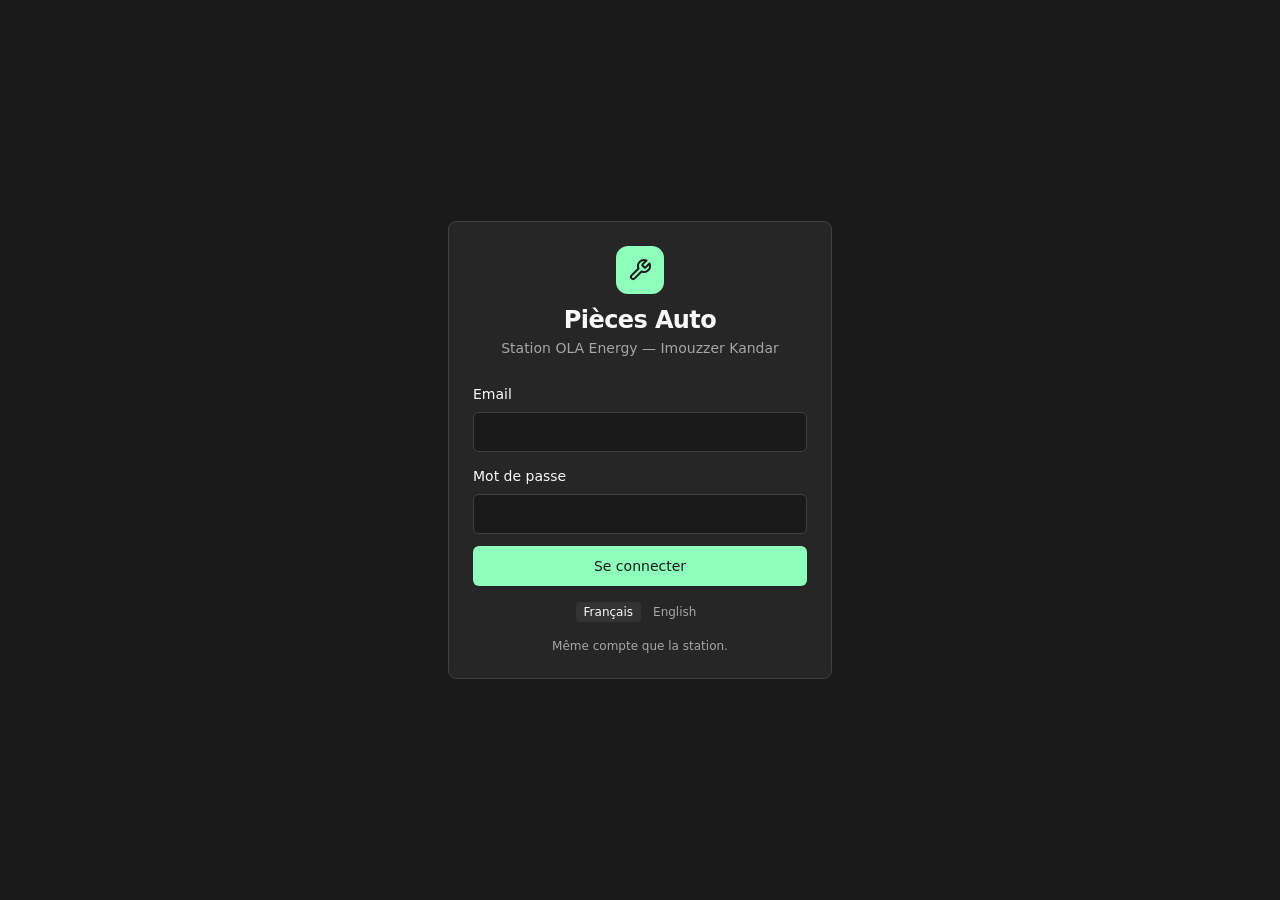
<file: index.html>
<!doctype html>
<html lang="fr" class="dark">
  <head>
    <meta charset="UTF-8" />
    <meta name="viewport" content="width=device-width, initial-scale=1.0" />
    <title>Pièces Auto — Station OLA Imouzzer</title>
    <meta name="description" content="Rayon pièces auto : comptoir, stock, marges, commandes et rapports." />
    <link rel="icon" href="./favicon.svg" type="image/svg+xml" />
    <script type="module" crossorigin src="./assets/index-yY536qVn.js"></script>
    <link rel="stylesheet" crossorigin href="./assets/index-CFgl8Avi.css">
  </head>
  <body style="background:#1a1a1a">
    <div id="root"></div>
  </body>
</html>
</file>
<file: assets/index-CFgl8Avi.css>
*,:before,:after{--tw-border-spacing-x: 0;--tw-border-spacing-y: 0;--tw-translate-x: 0;--tw-translate-y: 0;--tw-rotate: 0;--tw-skew-x: 0;--tw-skew-y: 0;--tw-scale-x: 1;--tw-scale-y: 1;--tw-pan-x: ;--tw-pan-y: ;--tw-pinch-zoom: ;--tw-scroll-snap-strictness: proximity;--tw-gradient-from-position: ;--tw-gradient-via-position: ;--tw-gradient-to-position: ;--tw-ordinal: ;--tw-slashed-zero: ;--tw-numeric-figure: ;--tw-numeric-spacing: ;--tw-numeric-fraction: ;--tw-ring-inset: ;--tw-ring-offset-width: 0px;--tw-ring-offset-color: #fff;--tw-ring-color: rgb(59 130 246 / .5);--tw-ring-offset-shadow: 0 0 #0000;--tw-ring-shadow: 0 0 #0000;--tw-shadow: 0 0 #0000;--tw-shadow-colored: 0 0 #0000;--tw-blur: ;--tw-brightness: ;--tw-contrast: ;--tw-grayscale: ;--tw-hue-rotate: ;--tw-invert: ;--tw-saturate: ;--tw-sepia: ;--tw-drop-shadow: ;--tw-backdrop-blur: ;--tw-backdrop-brightness: ;--tw-backdrop-contrast: ;--tw-backdrop-grayscale: ;--tw-backdrop-hue-rotate: ;--tw-backdrop-invert: ;--tw-backdrop-opacity: ;--tw-backdrop-saturate: ;--tw-backdrop-sepia: ;--tw-contain-size: ;--tw-contain-layout: ;--tw-contain-paint: ;--tw-contain-style: }::backdrop{--tw-border-spacing-x: 0;--tw-border-spacing-y: 0;--tw-translate-x: 0;--tw-translate-y: 0;--tw-rotate: 0;--tw-skew-x: 0;--tw-skew-y: 0;--tw-scale-x: 1;--tw-scale-y: 1;--tw-pan-x: ;--tw-pan-y: ;--tw-pinch-zoom: ;--tw-scroll-snap-strictness: proximity;--tw-gradient-from-position: ;--tw-gradient-via-position: ;--tw-gradient-to-position: ;--tw-ordinal: ;--tw-slashed-zero: ;--tw-numeric-figure: ;--tw-numeric-spacing: ;--tw-numeric-fraction: ;--tw-ring-inset: ;--tw-ring-offset-width: 0px;--tw-ring-offset-color: #fff;--tw-ring-color: rgb(59 130 246 / .5);--tw-ring-offset-shadow: 0 0 #0000;--tw-ring-shadow: 0 0 #0000;--tw-shadow: 0 0 #0000;--tw-shadow-colored: 0 0 #0000;--tw-blur: ;--tw-brightness: ;--tw-contrast: ;--tw-grayscale: ;--tw-hue-rotate: ;--tw-invert: ;--tw-saturate: ;--tw-sepia: ;--tw-drop-shadow: ;--tw-backdrop-blur: ;--tw-backdrop-brightness: ;--tw-backdrop-contrast: ;--tw-backdrop-grayscale: ;--tw-backdrop-hue-rotate: ;--tw-backdrop-invert: ;--tw-backdrop-opacity: ;--tw-backdrop-saturate: ;--tw-backdrop-sepia: ;--tw-contain-size: ;--tw-contain-layout: ;--tw-contain-paint: ;--tw-contain-style: }*,:before,:after{box-sizing:border-box;border-width:0;border-style:solid;border-color:#e5e7eb}:before,:after{--tw-content: ""}html,:host{line-height:1.5;-webkit-text-size-adjust:100%;-moz-tab-size:4;-o-tab-size:4;tab-size:4;font-family:Inter,system-ui,sans-serif;font-feature-settings:normal;font-variation-settings:normal;-webkit-tap-highlight-color:transparent}body{margin:0;line-height:inherit}hr{height:0;color:inherit;border-top-width:1px}abbr:where([title]){-webkit-text-decoration:underline dotted;text-decoration:underline dotted}h1,h2,h3,h4,h5,h6{font-size:inherit;font-weight:inherit}a{color:inherit;text-decoration:inherit}b,strong{font-weight:bolder}code,kbd,samp,pre{font-family:ui-monospace,SFMono-Regular,Monaco,Consolas,Liberation Mono,Courier New,monospace;font-feature-settings:normal;font-variation-settings:normal;font-size:1em}small{font-size:80%}sub,sup{font-size:75%;line-height:0;position:relative;vertical-align:baseline}sub{bottom:-.25em}sup{top:-.5em}table{text-indent:0;border-color:inherit;border-collapse:collapse}button,input,optgroup,select,textarea{font-family:inherit;font-feature-settings:inherit;font-variation-settings:inherit;font-size:100%;font-weight:inherit;line-height:inherit;letter-spacing:inherit;color:inherit;margin:0;padding:0}button,select{text-transform:none}button,input:where([type=button]),input:where([type=reset]),input:where([type=submit]){-webkit-appearance:button;background-color:transparent;background-image:none}:-moz-focusring{outline:auto}:-moz-ui-invalid{box-shadow:none}progress{vertical-align:baseline}::-webkit-inner-spin-button,::-webkit-outer-spin-button{height:auto}[type=search]{-webkit-appearance:textfield;outline-offset:-2px}::-webkit-search-decoration{-webkit-appearance:none}::-webkit-file-upload-button{-webkit-appearance:button;font:inherit}summary{display:list-item}blockquote,dl,dd,h1,h2,h3,h4,h5,h6,hr,figure,p,pre{margin:0}fieldset{margin:0;padding:0}legend{padding:0}ol,ul,menu{list-style:none;margin:0;padding:0}dialog{padding:0}textarea{resize:vertical}input::-moz-placeholder,textarea::-moz-placeholder{opacity:1;color:#9ca3af}input::placeholder,textarea::placeholder{opacity:1;color:#9ca3af}button,[role=button]{cursor:pointer}:disabled{cursor:default}img,svg,video,canvas,audio,iframe,embed,object{display:block;vertical-align:middle}img,video{max-width:100%;height:auto}[hidden]:where(:not([hidden=until-found])){display:none}:root{--background: 0 0% 100%;--foreground: 0 0% 10%;--card: 0 0% 100%;--card-foreground: 0 0% 10%;--popover: 0 0% 100%;--popover-foreground: 0 0% 10%;--primary: 144 100% 50%;--primary-foreground: 0 0% 10%;--secondary: 210 40% 96%;--secondary-foreground: 0 0% 10%;--muted: 210 40% 96%;--muted-foreground: 215 20% 40%;--accent: 210 40% 96%;--accent-foreground: 0 0% 10%;--destructive: 0 84% 60%;--destructive-foreground: 0 0% 98%;--success: 142 76% 45%;--success-foreground: 0 0% 98%;--warning: 38 92% 50%;--warning-foreground: 0 0% 9%;--border: 214 32% 91%;--input: 214 32% 91%;--ring: 144 100% 50%;--radius: .5rem}.dark{--background: 0 0% 10%;--foreground: 0 0% 98%;--card: 0 0% 15%;--card-foreground: 0 0% 98%;--popover: 0 0% 15%;--popover-foreground: 0 0% 98%;--primary: 144 100% 78%;--primary-foreground: 0 0% 10%;--secondary: 0 0% 20%;--secondary-foreground: 0 0% 98%;--muted: 0 0% 20%;--muted-foreground: 0 0% 65%;--accent: 0 0% 20%;--accent-foreground: 0 0% 98%;--destructive: 0 84% 60%;--destructive-foreground: 0 0% 98%;--success: 142 76% 60%;--success-foreground: 0 0% 10%;--warning: 38 92% 50%;--warning-foreground: 0 0% 9%;--border: 0 0% 25%;--input: 0 0% 25%;--ring: 144 100% 78%}*{border-color:hsl(var(--border))}body{background-color:hsl(var(--background));color:hsl(var(--foreground));-webkit-font-smoothing:antialiased;-moz-osx-font-smoothing:grayscale}.tabular{font-variant-numeric:tabular-nums}.sr-only{position:absolute;width:1px;height:1px;padding:0;margin:-1px;overflow:hidden;clip:rect(0,0,0,0);white-space:nowrap;border-width:0}.visible{visibility:visible}.fixed{position:fixed}.absolute{position:absolute}.relative{position:relative}.sticky{position:sticky}.inset-0{top:0;right:0;bottom:0;left:0}.inset-x-0{left:0;right:0}.inset-y-0{top:0;bottom:0}.bottom-0{bottom:0}.left-0{left:0}.left-2{left:.5rem}.left-3{left:.75rem}.left-\[50\%\]{left:50%}.right-0{right:0}.right-4{right:1rem}.top-0{top:0}.top-1\/2{top:50%}.top-4{top:1rem}.top-\[50\%\]{top:50%}.z-50{z-index:50}.-mx-1{margin-left:-.25rem;margin-right:-.25rem}.mx-auto{margin-left:auto;margin-right:auto}.my-1{margin-top:.25rem;margin-bottom:.25rem}.mb-2{margin-bottom:.5rem}.ml-1{margin-left:.25rem}.ml-1\.5{margin-left:.375rem}.ml-2{margin-left:.5rem}.ml-auto{margin-left:auto}.mr-1{margin-right:.25rem}.mr-1\.5{margin-right:.375rem}.mr-2{margin-right:.5rem}.mt-0\.5{margin-top:.125rem}.mt-1{margin-top:.25rem}.mt-1\.5{margin-top:.375rem}.mt-2{margin-top:.5rem}.mt-3{margin-top:.75rem}.mt-4{margin-top:1rem}.mt-px{margin-top:1px}.block{display:block}.flex{display:flex}.inline-flex{display:inline-flex}.table{display:table}.grid{display:grid}.hidden{display:none}.h-10{height:2.5rem}.h-11{height:2.75rem}.h-12{height:3rem}.h-3{height:.75rem}.h-3\.5{height:.875rem}.h-4{height:1rem}.h-5{height:1.25rem}.h-6{height:1.5rem}.h-7{height:1.75rem}.h-8{height:2rem}.h-9{height:2.25rem}.h-\[1px\]{height:1px}.h-\[240px\]{height:240px}.h-\[70px\]{height:70px}.h-\[86px\]{height:86px}.h-\[var\(--radix-select-trigger-height\)\]{height:var(--radix-select-trigger-height)}.h-full{height:100%}.h-px{height:1px}.h-screen{height:100vh}.max-h-96{max-height:24rem}.max-h-\[46vh\]{max-height:46vh}.max-h-\[85vh\]{max-height:85vh}.max-h-\[90vh\]{max-height:90vh}.min-h-\[80px\]{min-height:80px}.min-h-screen{min-height:100vh}.w-10{width:2.5rem}.w-12{width:3rem}.w-20{width:5rem}.w-24{width:6rem}.w-28{width:7rem}.w-3{width:.75rem}.w-3\.5{width:.875rem}.w-3\/4{width:75%}.w-32{width:8rem}.w-36{width:9rem}.w-4{width:1rem}.w-5{width:1.25rem}.w-6{width:1.5rem}.w-60{width:15rem}.w-7{width:1.75rem}.w-8{width:2rem}.w-9{width:2.25rem}.w-\[100px\]{width:100px}.w-\[110px\]{width:110px}.w-\[120px\]{width:120px}.w-\[130px\]{width:130px}.w-\[160px\]{width:160px}.w-\[170px\]{width:170px}.w-\[190px\]{width:190px}.w-\[1px\]{width:1px}.w-\[230px\]{width:230px}.w-\[90px\]{width:90px}.w-full{width:100%}.min-w-0{min-width:0px}.min-w-\[220px\]{min-width:220px}.min-w-\[240px\]{min-width:240px}.min-w-\[8rem\]{min-width:8rem}.min-w-\[var\(--radix-select-trigger-width\)\]{min-width:var(--radix-select-trigger-width)}.max-w-\[16rem\]{max-width:16rem}.max-w-\[220px\]{max-width:220px}.max-w-\[22rem\]{max-width:22rem}.max-w-\[24rem\]{max-width:24rem}.max-w-\[280px\]{max-width:280px}.max-w-\[300px\]{max-width:300px}.max-w-\[320px\]{max-width:320px}.max-w-\[380px\]{max-width:380px}.max-w-lg{max-width:32rem}.max-w-sm{max-width:24rem}.flex-1{flex:1 1 0%}.shrink-0{flex-shrink:0}.caption-bottom{caption-side:bottom}.-translate-y-1\/2{--tw-translate-y: -50%;transform:translate(var(--tw-translate-x),var(--tw-translate-y)) rotate(var(--tw-rotate)) skew(var(--tw-skew-x)) skewY(var(--tw-skew-y)) scaleX(var(--tw-scale-x)) scaleY(var(--tw-scale-y))}.translate-x-\[-50\%\]{--tw-translate-x: -50%;transform:translate(var(--tw-translate-x),var(--tw-translate-y)) rotate(var(--tw-rotate)) skew(var(--tw-skew-x)) skewY(var(--tw-skew-y)) scaleX(var(--tw-scale-x)) scaleY(var(--tw-scale-y))}.translate-y-\[-50\%\]{--tw-translate-y: -50%;transform:translate(var(--tw-translate-x),var(--tw-translate-y)) rotate(var(--tw-rotate)) skew(var(--tw-skew-x)) skewY(var(--tw-skew-y)) scaleX(var(--tw-scale-x)) scaleY(var(--tw-scale-y))}.rotate-180{--tw-rotate: 180deg;transform:translate(var(--tw-translate-x),var(--tw-translate-y)) rotate(var(--tw-rotate)) skew(var(--tw-skew-x)) skewY(var(--tw-skew-y)) scaleX(var(--tw-scale-x)) scaleY(var(--tw-scale-y))}@keyframes pulse{50%{opacity:.5}}.animate-pulse{animation:pulse 2s cubic-bezier(.4,0,.6,1) infinite}@keyframes spin{to{transform:rotate(360deg)}}.animate-spin{animation:spin 1s linear infinite}.cursor-default{cursor:default}.cursor-pointer{cursor:pointer}.select-none{-webkit-user-select:none;-moz-user-select:none;user-select:none}.grid-cols-2{grid-template-columns:repeat(2,minmax(0,1fr))}.flex-col{flex-direction:column}.flex-col-reverse{flex-direction:column-reverse}.flex-wrap{flex-wrap:wrap}.place-items-center{place-items:center}.items-start{align-items:flex-start}.items-center{align-items:center}.items-baseline{align-items:baseline}.justify-start{justify-content:flex-start}.justify-end{justify-content:flex-end}.justify-center{justify-content:center}.justify-between{justify-content:space-between}.gap-0\.5{gap:.125rem}.gap-1{gap:.25rem}.gap-1\.5{gap:.375rem}.gap-2{gap:.5rem}.gap-3{gap:.75rem}.gap-4{gap:1rem}.space-y-0\.5>:not([hidden])~:not([hidden]){--tw-space-y-reverse: 0;margin-top:calc(.125rem * calc(1 - var(--tw-space-y-reverse)));margin-bottom:calc(.125rem * var(--tw-space-y-reverse))}.space-y-1>:not([hidden])~:not([hidden]){--tw-space-y-reverse: 0;margin-top:calc(.25rem * calc(1 - var(--tw-space-y-reverse)));margin-bottom:calc(.25rem * var(--tw-space-y-reverse))}.space-y-1\.5>:not([hidden])~:not([hidden]){--tw-space-y-reverse: 0;margin-top:calc(.375rem * calc(1 - var(--tw-space-y-reverse)));margin-bottom:calc(.375rem * var(--tw-space-y-reverse))}.space-y-2>:not([hidden])~:not([hidden]){--tw-space-y-reverse: 0;margin-top:calc(.5rem * calc(1 - var(--tw-space-y-reverse)));margin-bottom:calc(.5rem * var(--tw-space-y-reverse))}.space-y-3>:not([hidden])~:not([hidden]){--tw-space-y-reverse: 0;margin-top:calc(.75rem * calc(1 - var(--tw-space-y-reverse)));margin-bottom:calc(.75rem * var(--tw-space-y-reverse))}.space-y-4>:not([hidden])~:not([hidden]){--tw-space-y-reverse: 0;margin-top:calc(1rem * calc(1 - var(--tw-space-y-reverse)));margin-bottom:calc(1rem * var(--tw-space-y-reverse))}.space-y-6>:not([hidden])~:not([hidden]){--tw-space-y-reverse: 0;margin-top:calc(1.5rem * calc(1 - var(--tw-space-y-reverse)));margin-bottom:calc(1.5rem * var(--tw-space-y-reverse))}.divide-y>:not([hidden])~:not([hidden]){--tw-divide-y-reverse: 0;border-top-width:calc(1px * calc(1 - var(--tw-divide-y-reverse)));border-bottom-width:calc(1px * var(--tw-divide-y-reverse))}.overflow-auto{overflow:auto}.overflow-hidden{overflow:hidden}.overflow-x-auto{overflow-x:auto}.overflow-y-auto{overflow-y:auto}.overflow-x-hidden{overflow-x:hidden}.truncate{overflow:hidden;text-overflow:ellipsis;white-space:nowrap}.whitespace-nowrap{white-space:nowrap}.rounded{border-radius:.25rem}.rounded-full{border-radius:9999px}.rounded-lg{border-radius:var(--radius)}.rounded-md{border-radius:calc(var(--radius) - 2px)}.rounded-sm{border-radius:calc(var(--radius) - 4px)}.rounded-xl{border-radius:.75rem}.border{border-width:1px}.border-0{border-width:0px}.border-b{border-bottom-width:1px}.border-l{border-left-width:1px}.border-r{border-right-width:1px}.border-t{border-top-width:1px}.border-dashed{border-style:dashed}.border-border{border-color:hsl(var(--border))}.border-destructive{border-color:hsl(var(--destructive))}.border-destructive\/30{border-color:hsl(var(--destructive) / .3)}.border-destructive\/50{border-color:hsl(var(--destructive) / .5)}.border-info\/60{border-color:hsl(var(--info) / .6)}.border-input{border-color:hsl(var(--input))}.border-primary{border-color:hsl(var(--primary))}.border-primary\/50{border-color:hsl(var(--primary) / .5)}.border-primary\/60{border-color:hsl(var(--primary) / .6)}.border-success\/30{border-color:hsl(var(--success) / .3)}.border-transparent{border-color:transparent}.border-warning{border-color:hsl(var(--warning))}.border-warning\/30{border-color:hsl(var(--warning) / .3)}.border-warning\/40{border-color:hsl(var(--warning) / .4)}.border-warning\/50{border-color:hsl(var(--warning) / .5)}.border-warning\/60{border-color:hsl(var(--warning) / .6)}.bg-background{background-color:hsl(var(--background))}.bg-black\/80{background-color:#000c}.bg-border{background-color:hsl(var(--border))}.bg-card{background-color:hsl(var(--card))}.bg-destructive{background-color:hsl(var(--destructive))}.bg-destructive\/10{background-color:hsl(var(--destructive) / .1)}.bg-destructive\/5{background-color:hsl(var(--destructive) / .05)}.bg-info{background-color:hsl(var(--info))}.bg-muted{background-color:hsl(var(--muted))}.bg-muted\/20{background-color:hsl(var(--muted) / .2)}.bg-muted\/30{background-color:hsl(var(--muted) / .3)}.bg-muted\/40{background-color:hsl(var(--muted) / .4)}.bg-muted\/50{background-color:hsl(var(--muted) / .5)}.bg-popover{background-color:hsl(var(--popover))}.bg-primary{background-color:hsl(var(--primary))}.bg-primary\/10{background-color:hsl(var(--primary) / .1)}.bg-primary\/5{background-color:hsl(var(--primary) / .05)}.bg-secondary{background-color:hsl(var(--secondary))}.bg-success{background-color:hsl(var(--success))}.bg-success\/10{background-color:hsl(var(--success) / .1)}.bg-warning{background-color:hsl(var(--warning))}.bg-warning\/10{background-color:hsl(var(--warning) / .1)}.bg-warning\/5{background-color:hsl(var(--warning) / .05)}.p-0{padding:0}.p-0\.5{padding:.125rem}.p-1{padding:.25rem}.p-10{padding:2.5rem}.p-2{padding:.5rem}.p-3{padding:.75rem}.p-4{padding:1rem}.p-6{padding:1.5rem}.p-8{padding:2rem}.px-0{padding-left:0;padding-right:0}.px-1{padding-left:.25rem;padding-right:.25rem}.px-2{padding-left:.5rem;padding-right:.5rem}.px-2\.5{padding-left:.625rem;padding-right:.625rem}.px-3{padding-left:.75rem;padding-right:.75rem}.px-4{padding-left:1rem;padding-right:1rem}.px-6{padding-left:1.5rem;padding-right:1.5rem}.px-8{padding-left:2rem;padding-right:2rem}.py-0{padding-top:0;padding-bottom:0}.py-0\.5{padding-top:.125rem;padding-bottom:.125rem}.py-1{padding-top:.25rem;padding-bottom:.25rem}.py-1\.5{padding-top:.375rem;padding-bottom:.375rem}.py-10{padding-top:2.5rem;padding-bottom:2.5rem}.py-12{padding-top:3rem;padding-bottom:3rem}.py-2{padding-top:.5rem;padding-bottom:.5rem}.py-2\.5{padding-top:.625rem;padding-bottom:.625rem}.py-3{padding-top:.75rem;padding-bottom:.75rem}.py-4{padding-top:1rem;padding-bottom:1rem}.py-6{padding-top:1.5rem;padding-bottom:1.5rem}.py-8{padding-top:2rem;padding-bottom:2rem}.pb-3{padding-bottom:.75rem}.pl-8{padding-left:2rem}.pl-9{padding-left:2.25rem}.pr-0{padding-right:0}.pr-2{padding-right:.5rem}.pt-0{padding-top:0}.pt-1{padding-top:.25rem}.pt-3{padding-top:.75rem}.text-left{text-align:left}.text-center{text-align:center}.text-right{text-align:right}.align-middle{vertical-align:middle}.font-mono{font-family:ui-monospace,SFMono-Regular,Monaco,Consolas,Liberation Mono,Courier New,monospace}.text-2xl{font-size:1.5rem;line-height:2rem}.text-\[10px\]{font-size:10px}.text-\[11px\]{font-size:11px}.text-base{font-size:1rem;line-height:1.5rem}.text-lg{font-size:1.125rem;line-height:1.75rem}.text-sm{font-size:.875rem;line-height:1.25rem}.text-xl{font-size:1.25rem;line-height:1.75rem}.text-xs{font-size:.75rem;line-height:1rem}.font-bold{font-weight:700}.font-medium{font-weight:500}.font-normal{font-weight:400}.font-semibold{font-weight:600}.uppercase{text-transform:uppercase}.capitalize{text-transform:capitalize}.italic{font-style:italic}.leading-none{line-height:1}.leading-tight{line-height:1.25}.tracking-tight{letter-spacing:-.025em}.text-card-foreground{color:hsl(var(--card-foreground))}.text-destructive{color:hsl(var(--destructive))}.text-destructive-foreground{color:hsl(var(--destructive-foreground))}.text-foreground{color:hsl(var(--foreground))}.text-foreground\/80{color:hsl(var(--foreground) / .8)}.text-info{color:hsl(var(--info))}.text-info-foreground{color:hsl(var(--info-foreground))}.text-muted-foreground{color:hsl(var(--muted-foreground))}.text-popover-foreground{color:hsl(var(--popover-foreground))}.text-primary{color:hsl(var(--primary))}.text-primary-foreground{color:hsl(var(--primary-foreground))}.text-primary-foreground\/75{color:hsl(var(--primary-foreground) / .75)}.text-secondary-foreground{color:hsl(var(--secondary-foreground))}.text-success{color:hsl(var(--success))}.text-success-foreground{color:hsl(var(--success-foreground))}.text-warning{color:hsl(var(--warning))}.text-warning-foreground{color:hsl(var(--warning-foreground))}.underline-offset-4{text-underline-offset:4px}.opacity-0{opacity:0}.opacity-40{opacity:.4}.opacity-50{opacity:.5}.opacity-70{opacity:.7}.shadow-lg{--tw-shadow: 0 10px 15px -3px rgb(0 0 0 / .1), 0 4px 6px -4px rgb(0 0 0 / .1);--tw-shadow-colored: 0 10px 15px -3px var(--tw-shadow-color), 0 4px 6px -4px var(--tw-shadow-color);box-shadow:var(--tw-ring-offset-shadow, 0 0 #0000),var(--tw-ring-shadow, 0 0 #0000),var(--tw-shadow)}.shadow-md{--tw-shadow: 0 4px 6px -1px rgb(0 0 0 / .1), 0 2px 4px -2px rgb(0 0 0 / .1);--tw-shadow-colored: 0 4px 6px -1px var(--tw-shadow-color), 0 2px 4px -2px var(--tw-shadow-color);box-shadow:var(--tw-ring-offset-shadow, 0 0 #0000),var(--tw-ring-shadow, 0 0 #0000),var(--tw-shadow)}.shadow-sm{--tw-shadow: 0 1px 2px 0 rgb(0 0 0 / .05);--tw-shadow-colored: 0 1px 2px 0 var(--tw-shadow-color);box-shadow:var(--tw-ring-offset-shadow, 0 0 #0000),var(--tw-ring-shadow, 0 0 #0000),var(--tw-shadow)}.outline-none{outline:2px solid transparent;outline-offset:2px}.outline{outline-style:solid}.ring-1{--tw-ring-offset-shadow: var(--tw-ring-inset) 0 0 0 var(--tw-ring-offset-width) var(--tw-ring-offset-color);--tw-ring-shadow: var(--tw-ring-inset) 0 0 0 calc(1px + var(--tw-ring-offset-width)) var(--tw-ring-color);box-shadow:var(--tw-ring-offset-shadow),var(--tw-ring-shadow),var(--tw-shadow, 0 0 #0000)}.ring-primary\/20{--tw-ring-color: hsl(var(--primary) / .2)}.ring-warning\/20{--tw-ring-color: hsl(var(--warning) / .2)}.ring-offset-background{--tw-ring-offset-color: hsl(var(--background))}.blur{--tw-blur: blur(8px);filter:var(--tw-blur) var(--tw-brightness) var(--tw-contrast) var(--tw-grayscale) var(--tw-hue-rotate) var(--tw-invert) var(--tw-saturate) var(--tw-sepia) var(--tw-drop-shadow)}.filter{filter:var(--tw-blur) var(--tw-brightness) var(--tw-contrast) var(--tw-grayscale) var(--tw-hue-rotate) var(--tw-invert) var(--tw-saturate) var(--tw-sepia) var(--tw-drop-shadow)}.transition{transition-property:color,background-color,border-color,text-decoration-color,fill,stroke,opacity,box-shadow,transform,filter,backdrop-filter;transition-timing-function:cubic-bezier(.4,0,.2,1);transition-duration:.15s}.transition-all{transition-property:all;transition-timing-function:cubic-bezier(.4,0,.2,1);transition-duration:.15s}.transition-colors{transition-property:color,background-color,border-color,text-decoration-color,fill,stroke;transition-timing-function:cubic-bezier(.4,0,.2,1);transition-duration:.15s}.transition-opacity{transition-property:opacity;transition-timing-function:cubic-bezier(.4,0,.2,1);transition-duration:.15s}.transition-transform{transition-property:transform;transition-timing-function:cubic-bezier(.4,0,.2,1);transition-duration:.15s}.duration-200{transition-duration:.2s}.ease-in-out{transition-timing-function:cubic-bezier(.4,0,.2,1)}@keyframes enter{0%{opacity:var(--tw-enter-opacity, 1);transform:translate3d(var(--tw-enter-translate-x, 0),var(--tw-enter-translate-y, 0),0) scale3d(var(--tw-enter-scale, 1),var(--tw-enter-scale, 1),var(--tw-enter-scale, 1)) rotate(var(--tw-enter-rotate, 0))}}@keyframes exit{to{opacity:var(--tw-exit-opacity, 1);transform:translate3d(var(--tw-exit-translate-x, 0),var(--tw-exit-translate-y, 0),0) scale3d(var(--tw-exit-scale, 1),var(--tw-exit-scale, 1),var(--tw-exit-scale, 1)) rotate(var(--tw-exit-rotate, 0))}}.animate-in{animation-name:enter;animation-duration:.15s;--tw-enter-opacity: initial;--tw-enter-scale: initial;--tw-enter-rotate: initial;--tw-enter-translate-x: initial;--tw-enter-translate-y: initial}.fade-in-0{--tw-enter-opacity: 0}.zoom-in-95{--tw-enter-scale: .95}.duration-200{animation-duration:.2s}.ease-in-out{animation-timing-function:cubic-bezier(.4,0,.2,1)}.running{animation-play-state:running}.file\:border-0::file-selector-button{border-width:0px}.file\:bg-transparent::file-selector-button{background-color:transparent}.file\:text-sm::file-selector-button{font-size:.875rem;line-height:1.25rem}.file\:font-medium::file-selector-button{font-weight:500}.file\:text-foreground::file-selector-button{color:hsl(var(--foreground))}.placeholder\:text-muted-foreground::-moz-placeholder{color:hsl(var(--muted-foreground))}.placeholder\:text-muted-foreground::placeholder{color:hsl(var(--muted-foreground))}.hover\:border-primary:hover{border-color:hsl(var(--primary))}.hover\:bg-accent:hover{background-color:hsl(var(--accent))}.hover\:bg-destructive\/80:hover{background-color:hsl(var(--destructive) / .8)}.hover\:bg-destructive\/90:hover{background-color:hsl(var(--destructive) / .9)}.hover\:bg-info\/90:hover{background-color:hsl(var(--info) / .9)}.hover\:bg-muted:hover{background-color:hsl(var(--muted))}.hover\:bg-muted\/30:hover{background-color:hsl(var(--muted) / .3)}.hover\:bg-muted\/40:hover{background-color:hsl(var(--muted) / .4)}.hover\:bg-muted\/50:hover{background-color:hsl(var(--muted) / .5)}.hover\:bg-primary\/10:hover{background-color:hsl(var(--primary) / .1)}.hover\:bg-primary\/80:hover{background-color:hsl(var(--primary) / .8)}.hover\:bg-primary\/90:hover{background-color:hsl(var(--primary) / .9)}.hover\:bg-secondary\/80:hover{background-color:hsl(var(--secondary) / .8)}.hover\:bg-success\/90:hover{background-color:hsl(var(--success) / .9)}.hover\:bg-transparent:hover{background-color:transparent}.hover\:bg-warning\/90:hover{background-color:hsl(var(--warning) / .9)}.hover\:text-accent-foreground:hover{color:hsl(var(--accent-foreground))}.hover\:text-foreground:hover{color:hsl(var(--foreground))}.hover\:underline:hover{text-decoration-line:underline}.hover\:opacity-100:hover{opacity:1}.focus\:bg-accent:focus{background-color:hsl(var(--accent))}.focus\:text-accent-foreground:focus{color:hsl(var(--accent-foreground))}.focus\:outline-none:focus{outline:2px solid transparent;outline-offset:2px}.focus\:ring-2:focus{--tw-ring-offset-shadow: var(--tw-ring-inset) 0 0 0 var(--tw-ring-offset-width) var(--tw-ring-offset-color);--tw-ring-shadow: var(--tw-ring-inset) 0 0 0 calc(2px + var(--tw-ring-offset-width)) var(--tw-ring-color);box-shadow:var(--tw-ring-offset-shadow),var(--tw-ring-shadow),var(--tw-shadow, 0 0 #0000)}.focus\:ring-ring:focus{--tw-ring-color: hsl(var(--ring))}.focus\:ring-offset-2:focus{--tw-ring-offset-width: 2px}.focus-visible\:outline-none:focus-visible{outline:2px solid transparent;outline-offset:2px}.focus-visible\:ring-2:focus-visible{--tw-ring-offset-shadow: var(--tw-ring-inset) 0 0 0 var(--tw-ring-offset-width) var(--tw-ring-offset-color);--tw-ring-shadow: var(--tw-ring-inset) 0 0 0 calc(2px + var(--tw-ring-offset-width)) var(--tw-ring-color);box-shadow:var(--tw-ring-offset-shadow),var(--tw-ring-shadow),var(--tw-shadow, 0 0 #0000)}.focus-visible\:ring-ring:focus-visible{--tw-ring-color: hsl(var(--ring))}.focus-visible\:ring-offset-2:focus-visible{--tw-ring-offset-width: 2px}.disabled\:pointer-events-none:disabled{pointer-events:none}.disabled\:cursor-not-allowed:disabled{cursor:not-allowed}.disabled\:opacity-50:disabled{opacity:.5}.group.toaster .group-\[\.toaster\]\:border-border{border-color:hsl(var(--border))}.group.toast .group-\[\.toast\]\:bg-muted{background-color:hsl(var(--muted))}.group.toast .group-\[\.toast\]\:bg-primary{background-color:hsl(var(--primary))}.group.toaster .group-\[\.toaster\]\:bg-background{background-color:hsl(var(--background))}.group.toast .group-\[\.toast\]\:text-muted-foreground{color:hsl(var(--muted-foreground))}.group.toast .group-\[\.toast\]\:text-primary-foreground{color:hsl(var(--primary-foreground))}.group.toaster .group-\[\.toaster\]\:text-foreground{color:hsl(var(--foreground))}.group.toaster .group-\[\.toaster\]\:shadow-lg{--tw-shadow: 0 10px 15px -3px rgb(0 0 0 / .1), 0 4px 6px -4px rgb(0 0 0 / .1);--tw-shadow-colored: 0 10px 15px -3px var(--tw-shadow-color), 0 4px 6px -4px var(--tw-shadow-color);box-shadow:var(--tw-ring-offset-shadow, 0 0 #0000),var(--tw-ring-shadow, 0 0 #0000),var(--tw-shadow)}.peer:disabled~.peer-disabled\:cursor-not-allowed{cursor:not-allowed}.peer:disabled~.peer-disabled\:opacity-70{opacity:.7}.data-\[disabled\]\:pointer-events-none[data-disabled]{pointer-events:none}.data-\[side\=bottom\]\:translate-y-1[data-side=bottom]{--tw-translate-y: .25rem;transform:translate(var(--tw-translate-x),var(--tw-translate-y)) rotate(var(--tw-rotate)) skew(var(--tw-skew-x)) skewY(var(--tw-skew-y)) scaleX(var(--tw-scale-x)) scaleY(var(--tw-scale-y))}.data-\[side\=left\]\:-translate-x-1[data-side=left]{--tw-translate-x: -.25rem;transform:translate(var(--tw-translate-x),var(--tw-translate-y)) rotate(var(--tw-rotate)) skew(var(--tw-skew-x)) skewY(var(--tw-skew-y)) scaleX(var(--tw-scale-x)) scaleY(var(--tw-scale-y))}.data-\[side\=right\]\:translate-x-1[data-side=right]{--tw-translate-x: .25rem;transform:translate(var(--tw-translate-x),var(--tw-translate-y)) rotate(var(--tw-rotate)) skew(var(--tw-skew-x)) skewY(var(--tw-skew-y)) scaleX(var(--tw-scale-x)) scaleY(var(--tw-scale-y))}.data-\[side\=top\]\:-translate-y-1[data-side=top]{--tw-translate-y: -.25rem;transform:translate(var(--tw-translate-x),var(--tw-translate-y)) rotate(var(--tw-rotate)) skew(var(--tw-skew-x)) skewY(var(--tw-skew-y)) scaleX(var(--tw-scale-x)) scaleY(var(--tw-scale-y))}.data-\[state\=active\]\:bg-background[data-state=active]{background-color:hsl(var(--background))}.data-\[state\=open\]\:bg-accent[data-state=open]{background-color:hsl(var(--accent))}.data-\[state\=open\]\:bg-secondary[data-state=open]{background-color:hsl(var(--secondary))}.data-\[state\=selected\]\:bg-muted[data-state=selected]{background-color:hsl(var(--muted))}.data-\[state\=active\]\:text-foreground[data-state=active]{color:hsl(var(--foreground))}.data-\[state\=open\]\:text-muted-foreground[data-state=open]{color:hsl(var(--muted-foreground))}.data-\[disabled\]\:opacity-50[data-disabled]{opacity:.5}.data-\[state\=active\]\:shadow-sm[data-state=active]{--tw-shadow: 0 1px 2px 0 rgb(0 0 0 / .05);--tw-shadow-colored: 0 1px 2px 0 var(--tw-shadow-color);box-shadow:var(--tw-ring-offset-shadow, 0 0 #0000),var(--tw-ring-shadow, 0 0 #0000),var(--tw-shadow)}.data-\[state\=closed\]\:duration-300[data-state=closed]{transition-duration:.3s}.data-\[state\=open\]\:duration-500[data-state=open]{transition-duration:.5s}.data-\[state\=open\]\:animate-in[data-state=open]{animation-name:enter;animation-duration:.15s;--tw-enter-opacity: initial;--tw-enter-scale: initial;--tw-enter-rotate: initial;--tw-enter-translate-x: initial;--tw-enter-translate-y: initial}.data-\[state\=closed\]\:animate-out[data-state=closed]{animation-name:exit;animation-duration:.15s;--tw-exit-opacity: initial;--tw-exit-scale: initial;--tw-exit-rotate: initial;--tw-exit-translate-x: initial;--tw-exit-translate-y: initial}.data-\[state\=closed\]\:fade-out-0[data-state=closed]{--tw-exit-opacity: 0}.data-\[state\=open\]\:fade-in-0[data-state=open]{--tw-enter-opacity: 0}.data-\[state\=closed\]\:zoom-out-95[data-state=closed]{--tw-exit-scale: .95}.data-\[state\=open\]\:zoom-in-95[data-state=open]{--tw-enter-scale: .95}.data-\[side\=bottom\]\:slide-in-from-top-2[data-side=bottom]{--tw-enter-translate-y: -.5rem}.data-\[side\=left\]\:slide-in-from-right-2[data-side=left]{--tw-enter-translate-x: .5rem}.data-\[side\=right\]\:slide-in-from-left-2[data-side=right]{--tw-enter-translate-x: -.5rem}.data-\[side\=top\]\:slide-in-from-bottom-2[data-side=top]{--tw-enter-translate-y: .5rem}.data-\[state\=closed\]\:slide-out-to-bottom[data-state=closed]{--tw-exit-translate-y: 100%}.data-\[state\=closed\]\:slide-out-to-left[data-state=closed]{--tw-exit-translate-x: -100%}.data-\[state\=closed\]\:slide-out-to-left-1\/2[data-state=closed]{--tw-exit-translate-x: -50%}.data-\[state\=closed\]\:slide-out-to-right[data-state=closed]{--tw-exit-translate-x: 100%}.data-\[state\=closed\]\:slide-out-to-top[data-state=closed]{--tw-exit-translate-y: -100%}.data-\[state\=closed\]\:slide-out-to-top-\[48\%\][data-state=closed]{--tw-exit-translate-y: -48%}.data-\[state\=open\]\:slide-in-from-bottom[data-state=open]{--tw-enter-translate-y: 100%}.data-\[state\=open\]\:slide-in-from-left[data-state=open]{--tw-enter-translate-x: -100%}.data-\[state\=open\]\:slide-in-from-left-1\/2[data-state=open]{--tw-enter-translate-x: -50%}.data-\[state\=open\]\:slide-in-from-right[data-state=open]{--tw-enter-translate-x: 100%}.data-\[state\=open\]\:slide-in-from-top[data-state=open]{--tw-enter-translate-y: -100%}.data-\[state\=open\]\:slide-in-from-top-\[48\%\][data-state=open]{--tw-enter-translate-y: -48%}.data-\[state\=closed\]\:duration-300[data-state=closed]{animation-duration:.3s}.data-\[state\=open\]\:duration-500[data-state=open]{animation-duration:.5s}@media (min-width: 640px){.sm\:col-span-2{grid-column:span 2 / span 2}.sm\:max-w-2xl{max-width:42rem}.sm\:max-w-3xl{max-width:48rem}.sm\:max-w-md{max-width:28rem}.sm\:max-w-sm{max-width:24rem}.sm\:grid-cols-2{grid-template-columns:repeat(2,minmax(0,1fr))}.sm\:grid-cols-3{grid-template-columns:repeat(3,minmax(0,1fr))}.sm\:grid-cols-4{grid-template-columns:repeat(4,minmax(0,1fr))}.sm\:flex-row{flex-direction:row}.sm\:items-center{align-items:center}.sm\:justify-end{justify-content:flex-end}.sm\:justify-between{justify-content:space-between}.sm\:space-x-2>:not([hidden])~:not([hidden]){--tw-space-x-reverse: 0;margin-right:calc(.5rem * var(--tw-space-x-reverse));margin-left:calc(.5rem * calc(1 - var(--tw-space-x-reverse)))}.sm\:rounded-lg{border-radius:var(--radius)}.sm\:text-left{text-align:left}}@media (min-width: 768px){.md\:table-cell{display:table-cell}.md\:grid-cols-\[1fr_auto_auto_auto\]{grid-template-columns:1fr auto auto auto}.md\:text-sm{font-size:.875rem;line-height:1.25rem}}@media (min-width: 1024px){.lg\:table-cell{display:table-cell}.lg\:grid-cols-3{grid-template-columns:repeat(3,minmax(0,1fr))}.lg\:grid-cols-4{grid-template-columns:repeat(4,minmax(0,1fr))}.lg\:grid-cols-5{grid-template-columns:repeat(5,minmax(0,1fr))}.lg\:grid-cols-\[1fr_380px\]{grid-template-columns:1fr 380px}}@media (min-width: 1280px){.xl\:grid-cols-4{grid-template-columns:repeat(4,minmax(0,1fr))}}.\[\&\:has\(\[role\=checkbox\]\)\]\:pr-0:has([role=checkbox]){padding-right:0}.\[\&\>span\]\:line-clamp-1>span{overflow:hidden;display:-webkit-box;-webkit-box-orient:vertical;-webkit-line-clamp:1}.\[\&\>tr\]\:last\:border-b-0:last-child>tr{border-bottom-width:0px}.\[\&_svg\]\:pointer-events-none svg{pointer-events:none}.\[\&_svg\]\:size-4 svg{width:1rem;height:1rem}.\[\&_svg\]\:shrink-0 svg{flex-shrink:0}.\[\&_tr\:last-child\]\:border-0 tr:last-child{border-width:0px}.\[\&_tr\]\:border-b tr{border-bottom-width:1px}
</file>
